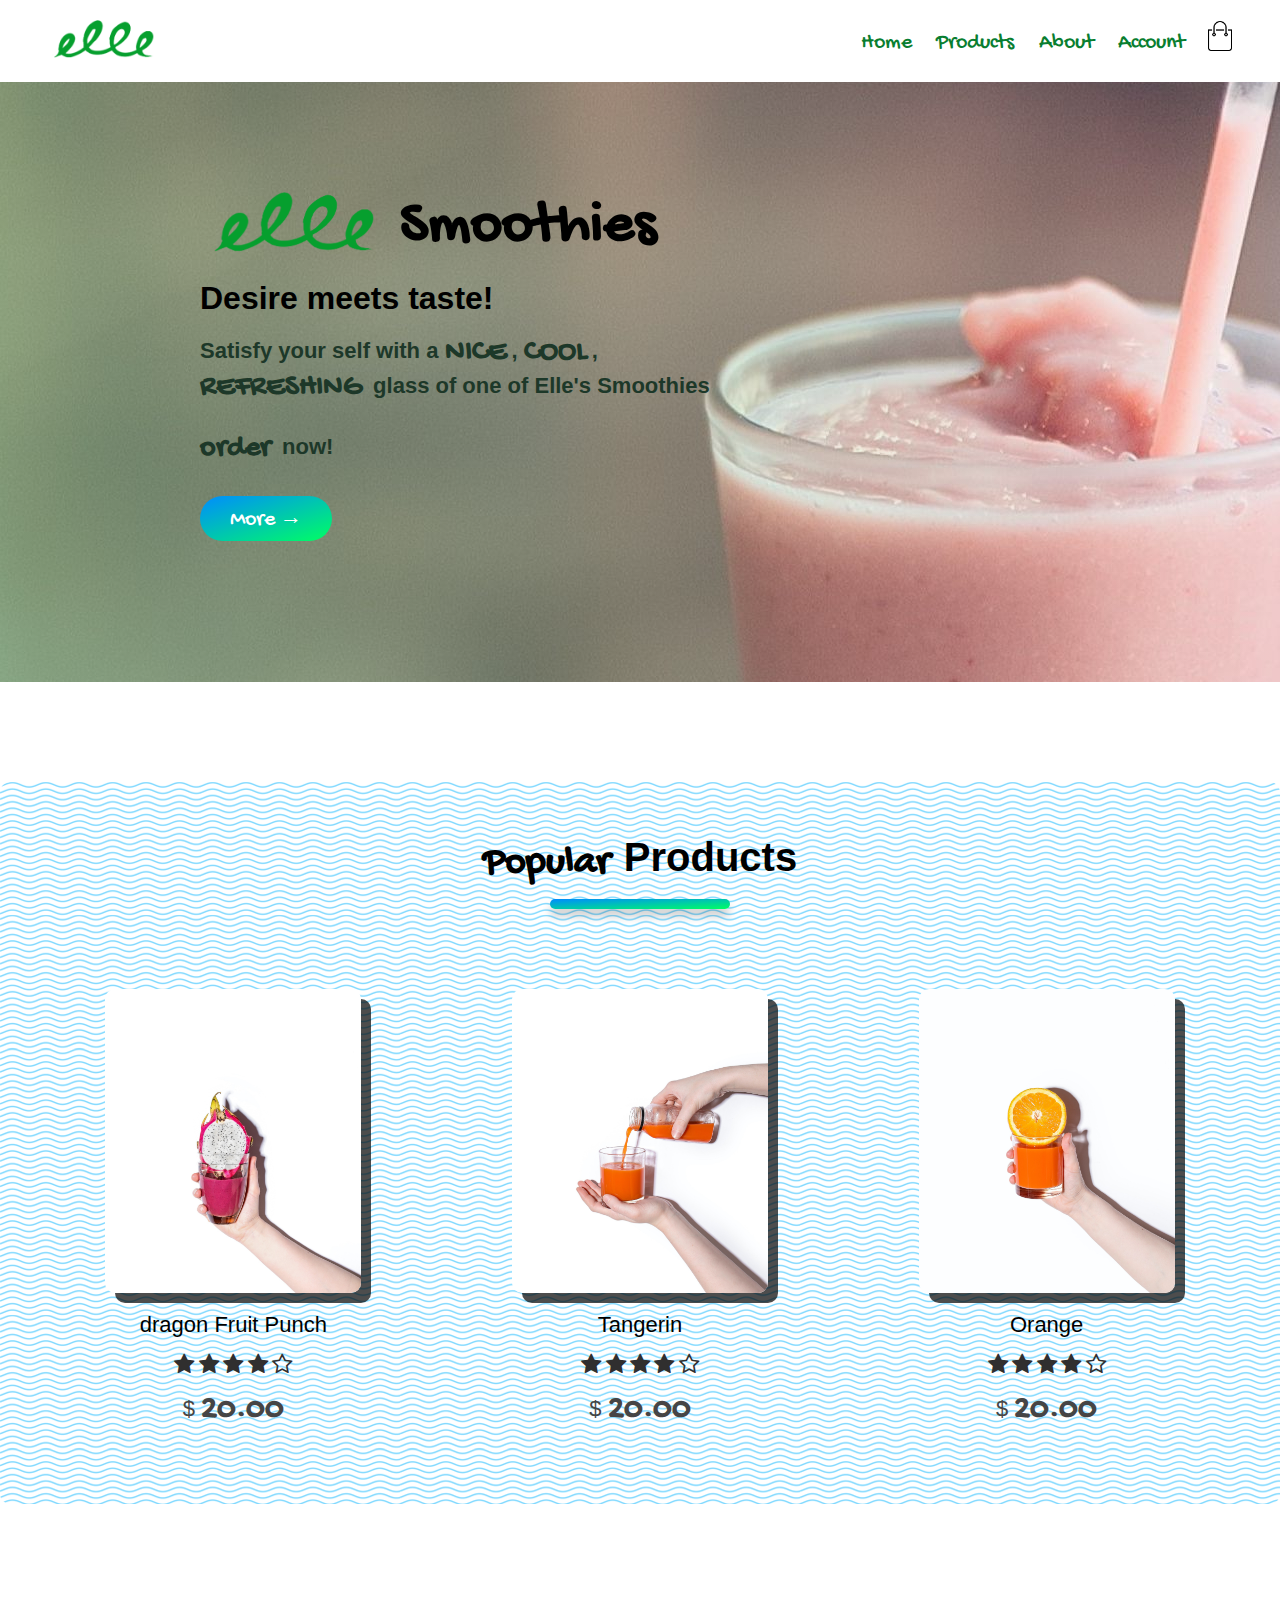
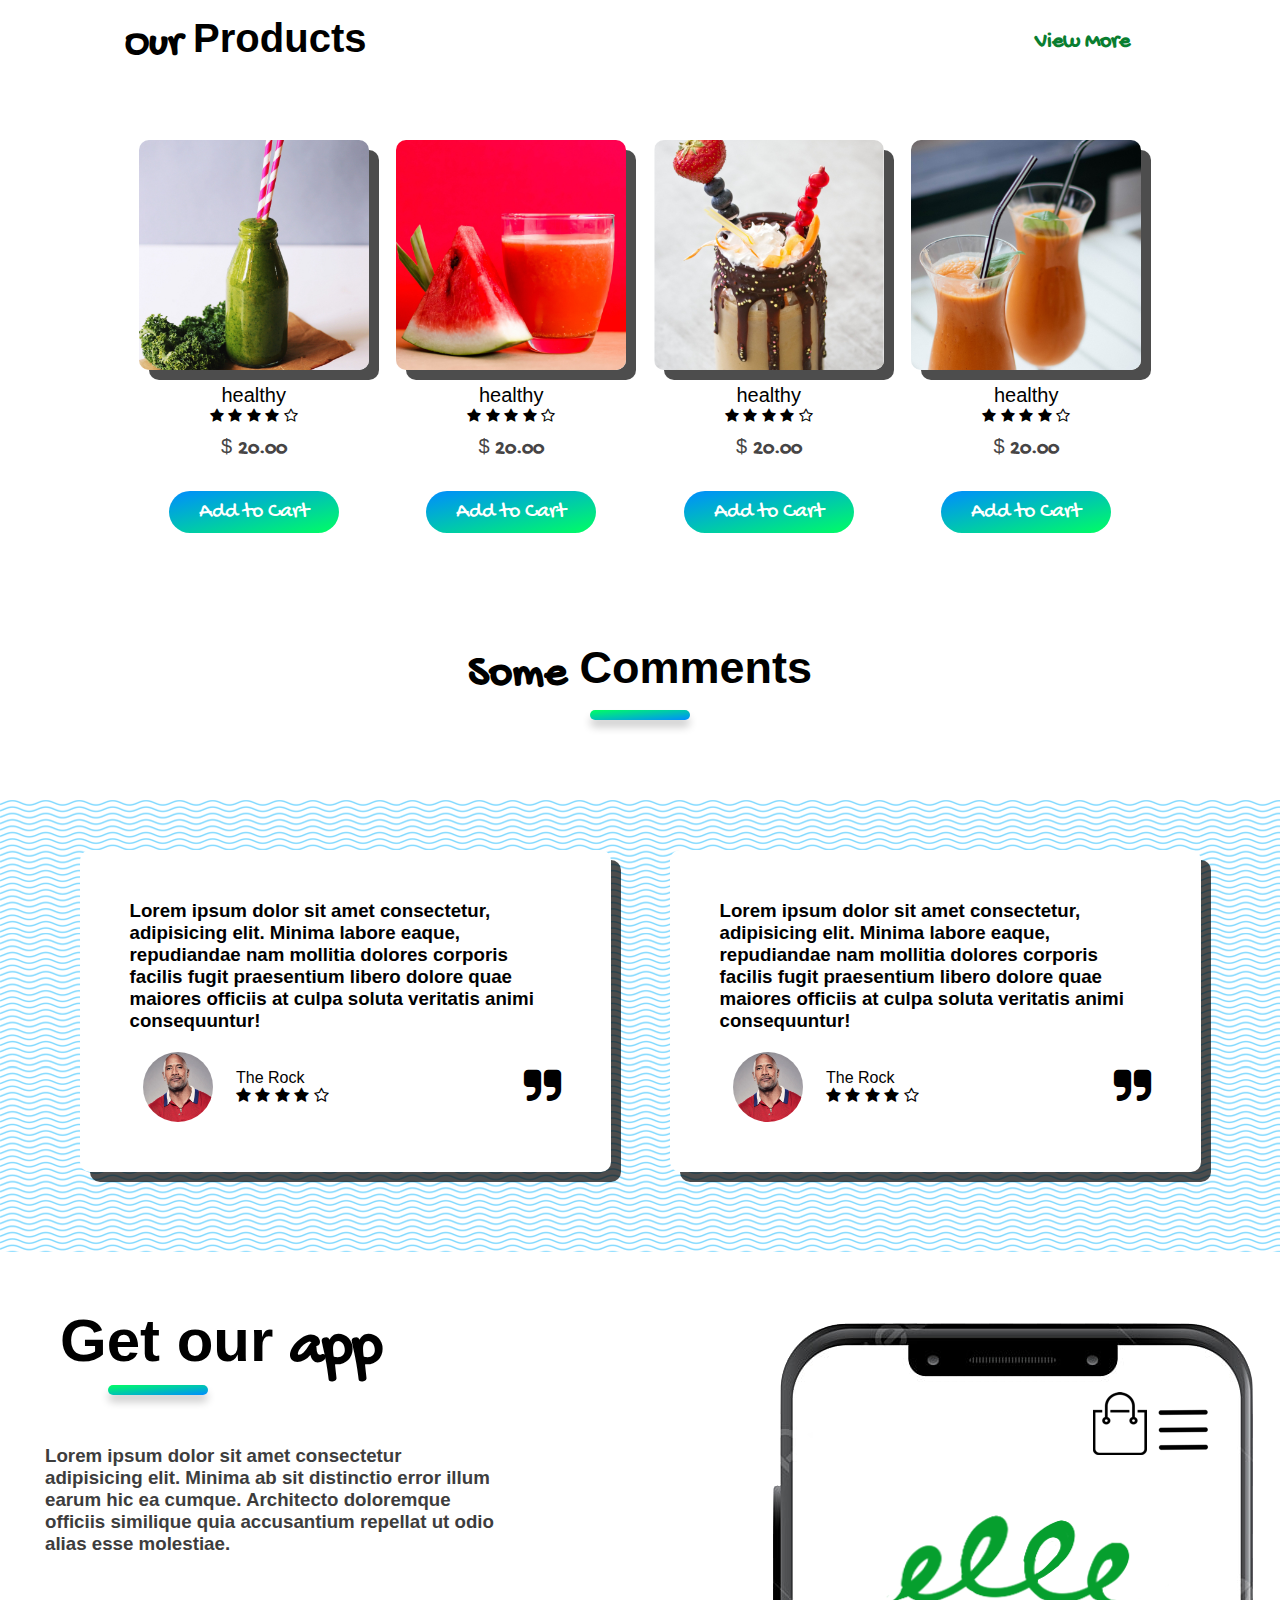
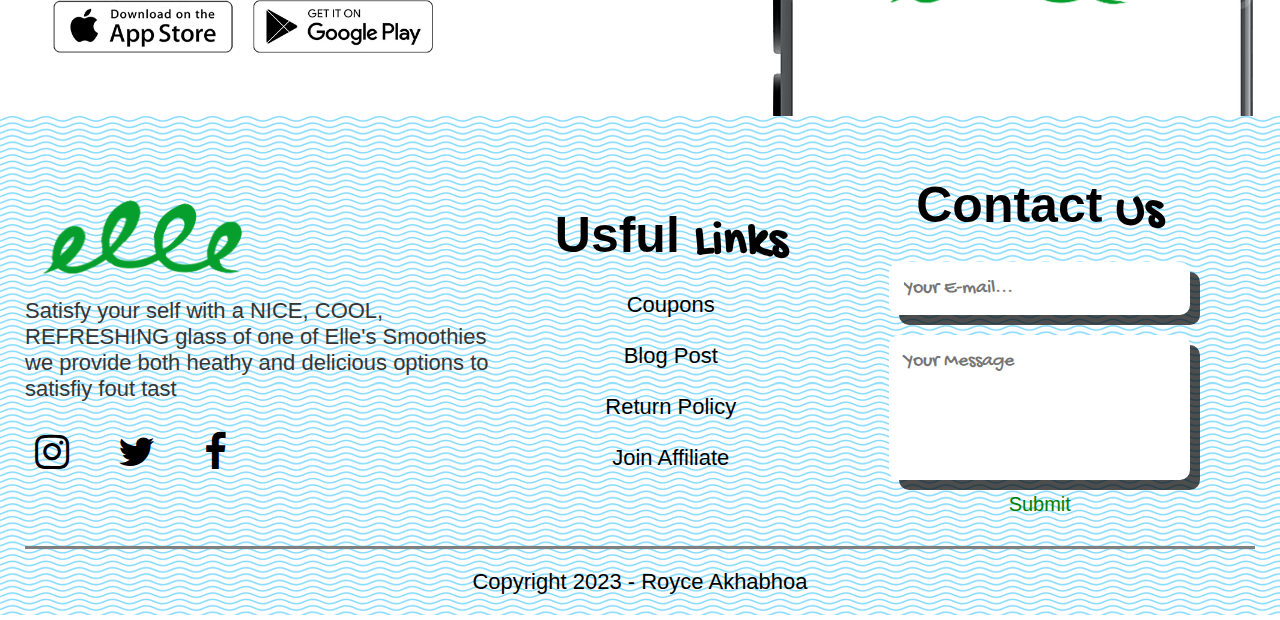
<file: index.html>
<!DOCTYPE html>
<html lang="en">
  <head>
    <meta charset="UTF-8" />
    <meta name="viewport" content="width=device-width, initial-scale=1.0" />
    <title>Elle Smoothies</title>
    <link rel="preconnect" href="https://fonts.googleapis.com" />
    <link rel="preconnect" href="https://fonts.gstatic.com" crossorigin />
    <link
      href="https://fonts.googleapis.com/css2?family=Caveat:wght@400;500;600;700&display=swap"
      rel="stylesheet"
    />
    <link rel="stylesheet" href="style.css" />
    <link rel="preconnect" href="https://fonts.googleapis.com" />
    <link rel="preconnect" href="https://fonts.gstatic.com" crossorigin />
    <link
      rel="stylesheet"
      href="http://maxcdn.bootstrapcdn.com/font-awesome/4.3.0/css/font-awesome.min.css"
    />
    <link rel="preconnect" href="https://fonts.googleapis.com" />
    <link rel="preconnect" href="https://fonts.gstatic.com" crossorigin />
    <link
      href="https://fonts.googleapis.com/css2?family=Caveat:wght@400;500;600;700&family=Gochi+Hand&display=swap"
      rel="stylesheet"
    />
  </head>

  <body>
    <div class="header">
      <div class="container">
        <div class="navbar">
          <div class="logo">
            <img src="image/logo.png" alt="elle" width="125px" />
          </div>

          <nav>
            <ul id="menu-items">
              <li>
                <div class="nav-btn">
                  <a href="#">Home</a>
                </div>
              </li>
              <li>
                <div class="nav-btn">
                  <a href="products.html">Products</a>
                </div>
              </li>
              <li>
                <div class="nav-btn">
                  <a href="about.html">About</a>
                </div>
              </li>
              <li>
                <div class="nav-btn">
                  <a href="#">Account</a>
                </div>
              </li>
            </ul>
          </nav>
          <a href="" class="nav-btn-cart"
            ><img src="image/cart.png" alt="" width="30px" height="30px" />
          </a>
          <img
            src="image/menu.png"
            alt=""
            class="menu-icon"
            onclick="menutoggle()"
          />
        </div>
      </div>

      <!-----------Scroll header------------->

      <div class="scroll-header">
        <div class="cont-2">
          <div class="col-2">
            <div class="row">
              <img src="image/logo.png" alt="" width="200px" />
              <h1 style="margin-top: 10px; font-family: 'Gochi Hand', cursive">
                Smoothies
              </h1>
            </div>
            <br />
            <div class="row-2">
              <h1>Desire meets taste!</h1>
              <br />
              <p>
                Satisfy your self with a
                <b
                  style="
                    font-family: 'Gochi Hand', cursive;
                    font-size: 30px;
                    margin-right: 5px;
                  "
                  >NICE</b
                >,
                <b
                  style="
                    font-family: 'Gochi Hand', cursive;
                    font-size: 30px;
                    margin-right: 5px;
                  "
                  >COOL</b
                >,
                <b
                  style="
                    font-family: 'Gochi Hand', cursive;
                    font-size: 30px;
                    margin-right: 5px;
                  "
                  >REFRESHING</b
                >
                glass of one of Elle's Smoothies <br /><br />
                <b
                  style="
                    font-family: 'Gochi Hand', cursive;
                    font-size: 30px;
                    margin-right: 5px;
                  "
                  >order</b
                ><b> now!</b>
              </p>
            </div>
            <a href="" class="btn">More &#8594;</a>
          </div>
        </div>
        <div class="banner"></div>
      </div>
    </div>
    <!------------popular products------------->
    <div class="popular">
      <div class="popular-container">
        <h3 class="title" style="font-size: 40px">
          <b style="font-family: 'Gochi Hand', cursive; margin-right: 5px"
            >Popular </b
          >Products
        </h3>
        <div class="row-3">
          <div class="col-3">
            <img
              class="left"
              src="image/pexels-polina-tankilevitch-4443512.jpg"
              alt=""
            />
            <p>dragon Fruit Punch</p>
            <div class="rating">
              <i class="fa fa-star"></i>
              <i class="fa fa-star"></i>
              <i class="fa fa-star"></i>
              <i class="fa fa-star"></i>
              <i class="fa fa-star-o"></i>
            </div>
            <p style="color: #464545">
              $
              <b style="font-family: 'Gochi Hand', cursive; font-size: 33px">
                20.00</b
              >
            </p>
          </div>
          <div class="col-3">
            <img
              class="center"
              src="image/pexels-polina-tankilevitch-4443513.jpg"
              alt=""
            />
            <p>Tangerin</p>
            <div class="rating">
              <i class="fa fa-star"></i>
              <i class="fa fa-star"></i>
              <i class="fa fa-star"></i>
              <i class="fa fa-star"></i>
              <i class="fa fa-star-o"></i>
            </div>
            <p style="color: #464545">
              $
              <b style="font-family: 'Gochi Hand', cursive; font-size: 33px">
                20.00</b
              >
            </p>
          </div>
          <div class="col-3">
            <img
              class="right"
              src="image/pexels-polina-tankilevitch-4443515.jpg"
              alt=""
            />
            <p>Orange</p>
            <div class="rating">
              <i class="fa fa-star"></i>
              <i class="fa fa-star"></i>
              <i class="fa fa-star"></i>
              <i class="fa fa-star"></i>
              <i class="fa fa-star-o"></i>
            </div>
            <p style="color: #464545">
              $
              <b style="font-family: 'Gochi Hand', cursive; font-size: 33px">
                20.00</b
              >
            </p>
          </div>
        </div>
      </div>
    </div>

    <!---------our products------------>
    <div class="small-container">
      <div class="row row-5">
        <h3 style="font-size: 40px">
          <b style="font-family: 'Gochi Hand', cursive">Our</b> Products
        </h3>
        <h3 class="more-btn"><a href="">View More</a></h3>
      </div>
      <div class="row-4">
        <div class="col-4">
          <img src="image/pexels-alisha-mishra-1346347.jpg" alt="" />
          <p>healthy</p>
          <div class="rating">
            <i class="fa fa-star"></i>
            <i class="fa fa-star"></i>
            <i class="fa fa-star"></i>
            <i class="fa fa-star"></i>
            <i class="fa fa-star-o"></i>
          </div>
          <p style="color: #464545">
            $ <b style="font-family: 'Gochi Hand', cursive"> 20.00</b>
          </p>
          <a href="" class="btn js-btn-cart">Add to Cart</a>
        </div>
        <div class="col-4">
          <img src="image/pexels-bruno-scramgnon-1337825.jpg" alt="" />
          <p>healthy</p>
          <div class="rating">
            <i class="fa fa-star"></i>
            <i class="fa fa-star"></i>
            <i class="fa fa-star"></i>
            <i class="fa fa-star"></i>
            <i class="fa fa-star-o"></i>
          </div>
          <p style="color: #464545">
            $ <b style="font-family: 'Gochi Hand', cursive"> 20.00</b>
          </p>
          <a href="" class="btn js-btn-cart">Add to Cart</a>
        </div>
        <div class="col-4">
          <img src="image/pexels-annelies-brouw-3028139.jpg" alt="" />
          <p>healthy</p>
          <div class="rating">
            <i class="fa fa-star"></i>
            <i class="fa fa-star"></i>
            <i class="fa fa-star"></i>
            <i class="fa fa-star"></i>
            <i class="fa fa-star-o"></i>
          </div>
          <p style="color: #464545">
            $ <b style="font-family: 'Gochi Hand', cursive"> 20.00</b>
          </p>
          <a href="" class="btn js-btn-cart">Add to Cart</a>
        </div>
        <div class="col-4">
          <img src="image/pexels-valeria-boltneva-1251210.jpg" alt="" />
          <p>healthy</p>
          <div class="rating comm">
            <i class="fa fa-star"></i>
            <i class="fa fa-star"></i>
            <i class="fa fa-star"></i>
            <i class="fa fa-star"></i>
            <i class="fa fa-star-o"></i>
          </div>
          <p style="color: #464545">
            $ <b style="font-family: 'Gochi Hand', cursive"> 20.00</b>
          </p>
          <a class="btn js-btn-cart">Add to Cart</a>
        </div>
      </div>
    </div>

    <!-- comments -->

    <!-- <div class="comments">
      <div class="title-3">
        <h2><b style="font-family: 'Gochi Hand', cursive">Some</b> Comments</h2>
      </div>
      <div class="row">
        <div class="col-6">
          <h3>
            Lorem, ipsum dolor sit amet consectetur adipisicing elit. Sunt
            perspiciatis quasi voluptatum, velit, dolore dolores inventore
            aperiam cumque ratione excepturi necessitatibus cupiditate nihil eos
            voluptates porro sit at praesentium natus.
          </h3>
          <div class="profile">
            <div class="name-rate">
              <img src="image/gettyimages-1061959920.jpg" alt="" />

              The Rock
              <div class="rating">
                <i class="fa fa-star"></i>
                <i class="fa fa-star"></i>
                <i class="fa fa-star"></i>
                <i class="fa fa-star"></i>
                <i class="fa fa-star-o"></i>
              </div>
            </div>
            <br />
            <div>
              <i class="fa fa-quote-right quote"></i>
            </div>
          </div>
        </div>
        <div class="col-6">
          <h3>
            Lorem, ipsum dolor sit amet consectetur adipisicing elit. Sunt
            perspiciatis quasi voluptatum, velit, dolore dolores inventore
            aperiam cumque ratione excepturi necessitatibus cupiditate nihil eos
            voluptates porro sit at praesentium natus.
          </h3>
          <div class="profile">
            <img src="image/gettyimages-1061959920.jpg" alt="" />
            <div class="name-rate">
              The Rock
              <div class="rating">
                <i class="fa fa-star"></i>
                <i class="fa fa-star"></i>
                <i class="fa fa-star"></i>
                <i class="fa fa-star"></i>
                <i class="fa fa-star-o"></i>
              </div>
            </div>
            <br />
            <i class="fa fa-quote-right quote"></i>
          </div>
        </div>
      </div>
    </div>-->
    <div class="title-3">
      <h2><b style="font-family: 'Gochi Hand', cursive">Some</b> Comments</h2>
    </div>
    <div class="comment-container">
      <div class="col-6">
        <h3>
          Lorem ipsum dolor sit amet consectetur, adipisicing elit. Minima
          labore eaque, repudiandae nam mollitia dolores corporis facilis fugit
          praesentium libero dolore quae maiores officiis at culpa soluta
          veritatis animi consequuntur!
        </h3>
        <span class="profile-area">
          <div class="profile-name">
            <img src="image/gettyimages-1061959920.jpg" alt="" />
            <div class="name-rate">
              <div class="name">The Rock</div>
              <div class="rate">
                <i class="fa fa-star"></i>
                <i class="fa fa-star"></i>
                <i class="fa fa-star"></i>
                <i class="fa fa-star"></i>
                <i class="fa fa-star-o"></i>
              </div>
            </div>
          </div>
          <div class="quotes">
            <i class="fa fa-quote-right quote"></i>
          </div>
        </span>
      </div>
      <div class="col-6">
        <h3>
          Lorem ipsum dolor sit amet consectetur, adipisicing elit. Minima
          labore eaque, repudiandae nam mollitia dolores corporis facilis fugit
          praesentium libero dolore quae maiores officiis at culpa soluta
          veritatis animi consequuntur!
        </h3>
        <span class="profile-area">
          <div class="profile-name">
            <img src="image/gettyimages-1061959920.jpg" alt="" />
            <div class="name-rate">
              <div class="name">The Rock</div>
              <div class="rate">
                <i class="fa fa-star"></i>
                <i class="fa fa-star"></i>
                <i class="fa fa-star"></i>
                <i class="fa fa-star"></i>
                <i class="fa fa-star-o"></i>
              </div>
            </div>
          </div>
          <div class="quotes">
            <i class="fa fa-quote-right quote"></i>
          </div>
        </span>
      </div>
    </div>

    <!-- get our app -->
    <div class="container">
      <div class="app-container">
        <div class="row" style="justify-content: space-between">
          <div class="col">
            <div class="title-2">
              <h1>
                Get our <b style="font-family: 'Gochi Hand', cursive">app</b>
              </h1>
            </div>
            <h3>
              Lorem ipsum dolor sit amet consectetur adipisicing elit. Minima ab
              sit distinctio error illum earum hic ea cumque. Architecto
              doloremque officiis similique quia accusantium repellat ut odio
              alias esse molestiae.
            </h3>

            <img src="image/app-store.png" alt="" width="180px" />
            <img src="image/play-store.png" alt="" width="180px" />
          </div>

          <div class="col-phone">
            <img
              src="image/pngtree-mobile-phone-png-smartphone-camera-mockup-png-image_6067590.png~.png"
              alt=""
            />
          </div>
        </div>
      </div>
    </div>

    <!-- footer -->
    <div class="footer">
      <div class="container">
        <div class="row">
          <div class="footer-col-1">
            <img src="image/logo.png" alt="elle" />
            <p>
              Satisfy your self with a NICE, COOL, REFRESHING glass of one of
              Elle's Smoothies <br />we provide both heathy and delicious
              options to satisfiy fout tast
            </p>
            <i class="fa fa-instagram"></i>
            <i class="fa fa-twitter"></i>
            <i class="fa fa-facebook"></i>
          </div>
          <div class="footer-col-2">
            <h3>
              Usful <b style="font-family: 'Gochi Hand', cursive">Links</b>
            </h3>
            <ul>
              <li>
                <p class="left">Coupons</p>
              </li>
              <li>
                <p class="right">Blog Post</p>
              </li>
              <li>
                <p class="left">Return Policy</p>
              </li>
              <li>
                <p class="right">Join Affiliate</p>
              </li>
            </ul>
          </div>
          <div class="footer-col-3">
            <h3>
              Contact <b style="font-family: 'Gochi Hand', cursive">Us</b>
            </h3>
            <form action="">
              <input class="form-1" type="email" placeholder="Your E-mail..." />
              <textarea
                name="form-2"
                id=""
                cols="30"
                rows="5"
                placeholder="Your Message"
                class="form-2"
              ></textarea>
              <input type="submit" name="" id="" class="submit" />
            </form>
          </div>
        </div>
        <hr />
        <p class="copyright">Copyright 2023 - Royce Akhabhoa</p>
      </div>
    </div>

    <!------js for toggle menu------>

    <script src="script.js"></script>
  </body>
</html>
</file>
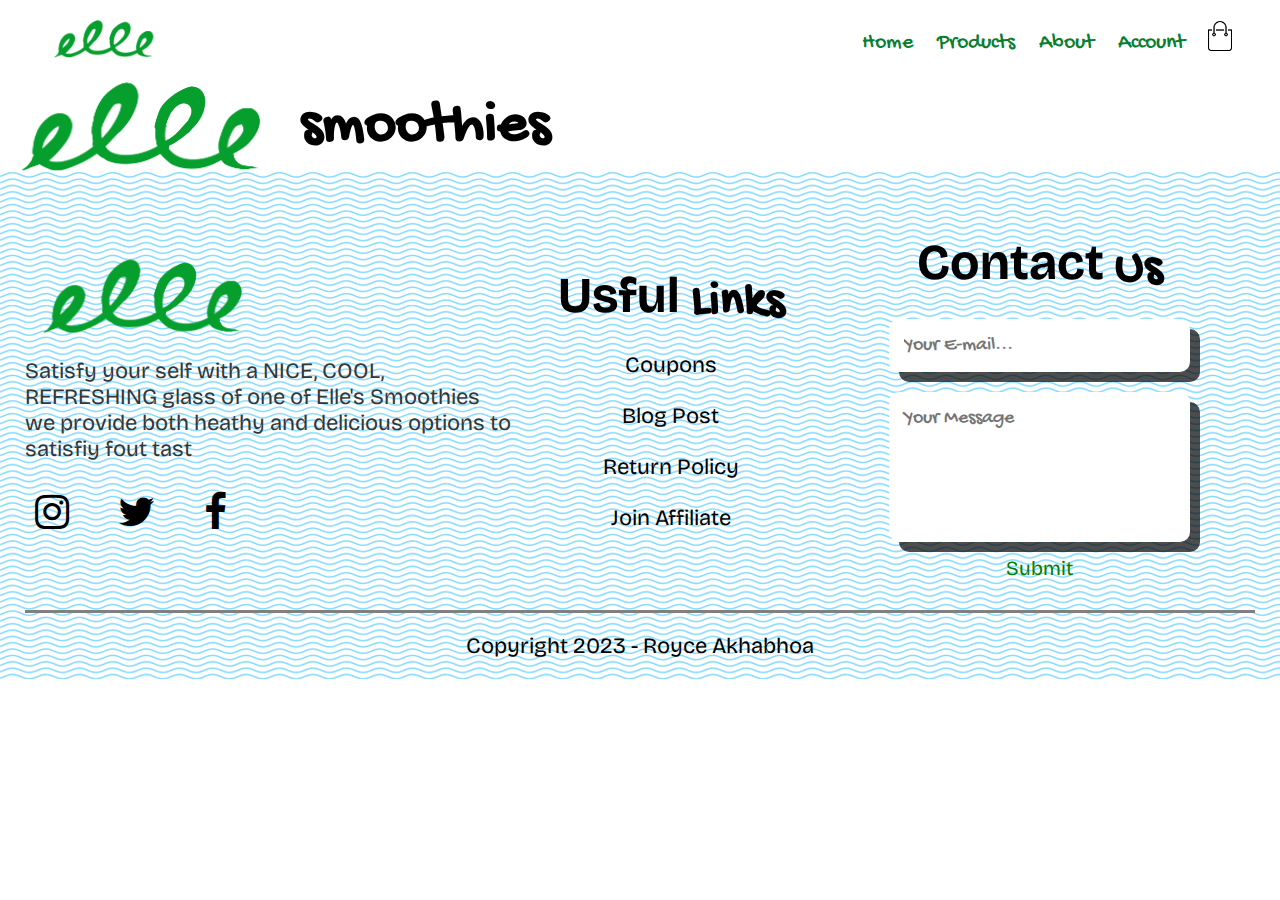
<file: products.html>
<!DOCTYPE html>
<html lang="en">

<head>
    <meta charset="UTF-8">
    <meta name="viewport" content="width=device-width, initial-scale=1.0">
    <title>Elle Smoothies</title>
    <link rel="preconnect" href="https://fonts.googleapis.com">
    <link rel="preconnect" href="https://fonts.gstatic.com" crossorigin>
    <link href="https://fonts.googleapis.com/css2?family=Caveat:wght@400;500;600;700&display=swap" rel="stylesheet">
    <link rel="stylesheet" href="style.css">
    <link rel="preconnect" href="https://fonts.googleapis.com">
    <link rel="preconnect" href="https://fonts.gstatic.com" crossorigin>
    <link
        href="https://fonts.googleapis.com/css2?family=Bricolage+Grotesque:opsz,wght@10..48,300;10..48,500;10..48,600;10..48,700&display=swap"
        rel="stylesheet">
    <link rel="stylesheet" href="http://maxcdn.bootstrapcdn.com/font-awesome/4.3.0/css/font-awesome.min.css">
    <link rel="preconnect" href="https://fonts.googleapis.com">
    <link rel="preconnect" href="https://fonts.gstatic.com" crossorigin>
    <link href="https://fonts.googleapis.com/css2?family=Caveat:wght@400;500;600;700&family=Gochi+Hand&display=swap"
        rel="stylesheet">
</head>

<body>
    <div class="header">
        <div class="container">
            <div class="navbar">
                <div class="logo">
                    <img src="image/logo.png" alt="elle" width="125px">
                </div>

                <nav>
                    <ul id="menu-items">
                        <li>
                            <div class="nav-btn">
                                <a href="index.html">Home</a>
                            </div>
                        </li>
                        <li>
                            <div class="nav-btn">
                                <a href="#">Products</a>
                            </div>
                        </li>
                        <li>
                            <div class="nav-btn">
                                <a href="#">About</a>
                            </div>
                        </li>
                        <li>
                            <div class="nav-btn">
                                <a href="#">Account</a>
                            </div>
                        </li>

                    </ul>
                </nav>
                <a href="" class="nav-btn"><img src="image/cart.png" alt="" width="30px" height="30px"></a>
                <img src="image/menu.png" alt="" class="menu-icon" onclick="menutoggle()">
            </div>
        </div>


        <div class="row">

                <img src="image/logo.png" alt="">
                <h1 style="font-family: 'Gochi Hand', cursive;">smoothies</h1>
        </div>


    <!-- footer -->
    <div class="footer">
        <div class="container">
            <div class="row">
                <div class="footer-col-1">
                    <img src="image/logo.png" alt="elle">
                    <p>Satisfy your self with a NICE, COOL, REFRESHING glass of one of Elle's Smoothies <br>we provide
                        both heathy and delicious options to satisfiy fout tast</p>
                    <i class="fa fa-instagram"></i>
                    <i class="fa fa-twitter"></i>
                    <i class="fa fa-facebook"></i>
                </div>
                <div class="footer-col-2">
                    <h3>Usful <b style="font-family: 'Gochi Hand', cursive;">Links</b></h3>
                    <ul>
                        <li>
                            <p class="left">Coupons</p>
                        </li>
                        <li>
                            <p class="right">Blog Post</p>
                        </li>
                        <li>
                            <p class="left">Return Policy</p>
                        </li>
                        <li>
                            <p class="right">Join Affiliate</p>
                        </li>
                    </ul>
                </div>
                <div class="footer-col-3">
                    <h3>Contact <b style="font-family: 'Gochi Hand', cursive;">Us</b></h3>
                    <form action="">
                        <input class="form-1" type="email" placeholder="Your E-mail...">
                        <textarea name="form-2" id="" cols="30" rows="5" placeholder="Your Message"
                            class="form-2"></textarea>
                        <input type="submit" name="" id="" class="submit">
                    </form>
                </div>

            </div>
            <hr>
            <p class="copyright">Copyright 2023 - Royce Akhabhoa</p>
        </div>
    </div>



    <!------js for toggle menu------>

    <script>
        var MenuItems = document.getElementById("menu-items");

        MenuItems.style.maxHeight = "0px";

        function menutoggle() {
            if (MenuItems.style.maxHeight == "0px") {
                MenuItems.style.maxHeight = "200px"
            }
            else {
                MenuItems.style.maxHeight = "0px"
            }
        }
    </script>
</body>

</html>
</file>
<file: style.css>
* {
  margin: 0;
  padding: 0;
  box-sizing: border-box;
}

body {
  font-family: "Bricolage Grotesque", sans-serif;
  background-color: #ffffff;
}

p {
  font-size: 22px;
}

.navbar {
  display: flex;
  align-items: center;
  padding: 20px;
  justify-content: space-between;
}

nav {
  flex: 1;
  text-align: right;
}

nav ul {
  display: inline-block;
  list-style-type: none;
}

nav ul li {
  display: inline-block;
  margin-right: 20px;
  font-size: 18px;
}

a {
  color: rgb(9, 126, 48);
  text-decoration: none;
  font-family: "Gochi Hand", cursive;
  font-size: 22px;
}

.nav-btn {
  color: rgb(9, 126, 48);
  text-decoration: none;
  transition: transform 0.3s;
}

.nav-btn-cart .cart-num {
  position: absolute;
  top: 40px;
  right: 70px;
  background-color: white;
  border: 1px solid black;
  border-radius: 20px;
  width: 30px;
  font-size: 15px;
  text-align: center;
}
.cart-num:hover {
  transform: scale(1.1);
}

.nav-btn:hover {
  transform: rotate(-5deg) scale(1.1);
  cursor: pointer;
}

.container {
  max-width: 1300px;
  margin: auto;
  padding-left: 25px;
  padding-right: 25px;
}

.menu-icon {
  width: 28px;
  margin-left: 20px;
  display: none;
}

/*----------scroll header--------------------------*/

.cont-2 {
  width: 100%;
  height: 100%;
  background: linear-gradient(
    to right,
    rgba(114, 241, 156, 0.363),
    rgba(238, 238, 238, 0)
  );
  z-index: 1;
  position: absolute;
  text-align: left;
  justify-content: left;
  padding: 20px;
  display: flex;
}

.col-2 {
  flex-basis: 45%;
  margin: 80px 180px;
}

.row {
  display: flex;
  align-items: center;
  flex-wrap: wrap;
}

.row h1 {
  font-size: 60px;
}

.col-2 p {
  font-weight: bold;
  font-size: 22px;
  color: #1d3829;
}

.btn {
  display: inline-block;
  color: white;
  border-radius: 10px;
  background: linear-gradient(
    to bottom right,
    rgb(0, 140, 255),
    rgb(0, 255, 98)
  );
  padding: 8px 30px;
  margin: 30px 0;
  border-radius: 30px;
  transition: 0.5s;
}

.btn:hover {
  transform: rotate(-5deg) scale(1.1);
  background-color: rgba(255, 255, 255, 0);
  border: 1px solid
    linear-gradient(to bottom right, rgb(0, 140, 255), rgb(0, 255, 98));
  cursor: pointer;
  color: linear-gradient(to bottom right, rgb(0, 140, 255), rgb(0, 255, 98));
}

.scroll-header {
  position: relative;
  width: 100%;
  height: 600px;
  overflow-x: hidden;
  overflow-y: hidden;
}

.scroll-header .banner {
  background-image: url("image/banner.jpg");
  width: 100%;
  height: 100%;
  background-position: center;
}

.scroll-element {
  width: inherit;
  height: inherit;
  left: 0%;
  top: 0%;
  position: relative;
}

/*-------popular products-----------*/

.popular-container {
  max-width: 100%;
  margin: auto;
  padding: 30px;
  background: url("image/just-waves.webp");
  border-radius: 10px;
}

.col-3 {
  flex-basis: 30%;
  min-width: 200px;
  margin-bottom: 30px;
  text-align: center;
}

.col-3 img {
  width: 70%;
  border-radius: 10px;
  transition: 0.5s;
  box-shadow: 10px 10px rgba(0, 0, 0, 0.699);
}

.title {
  text-align: center;
  margin: 0 auto 80px;
  position: relative;
  line-height: 60px;
  font-size: 30px;
  padding: 15px 15px;
}

.title::after {
  content: "";
  background: linear-gradient(
    to bottom right,
    rgb(0, 140, 255),
    rgb(0, 255, 98)
  );
  width: 180px;
  height: 10px;
  border-radius: 5px;
  position: absolute;
  bottom: 0;
  left: 50%;
  transform: translateX(-50%);
  box-shadow: 0px 7px 9px rgba(0, 0, 0, 0.2);
}

.popular {
  margin: 100px 0;
}

.row-3 {
  display: flex;
  align-items: center;
  flex-wrap: wrap;
  justify-content: space-around;
}

.col-3 p {
  margin: 15px 5px;
}

.col-3 .left:hover {
  transform: translateY(-20px) rotate(-3deg) scale(1.05);
  cursor: pointer;
  box-shadow: 0px 5px 7px rgba(0, 0, 0, 0.2);
}

.col-3 .center:hover {
  transform: translateY(-20px) scale(1.05);
  cursor: pointer;
  box-shadow: 0px 5px 7px rgba(0, 0, 0, 0.2);
}

.col-3 .right:hover {
  transform: translateY(-20px) rotate(3deg) scale(1.05);
  cursor: pointer;
  box-shadow: 0px 5px 7px rgba(0, 0, 0, 0.2);
}

.rating .fa {
  color: #302f2f;
  font-size: 22px;
}

/*---------------our products section----------*/

.title-2::after {
  content: "";
  background: linear-gradient(
    to bottom right,
    rgb(0, 255, 98),
    rgb(0, 140, 255)
  );
  width: 100px;
  height: 10px;
  border-radius: 5px;
  position: absolute;
  bottom: 0;
  left: 25%;
  transform: translateX(-50%);
  box-shadow: 0px 7px 9px rgba(0, 0, 0, 0.2);
  align-self: left;
}

.col-4 {
  flex-basis: 25px;
  min-width: 250px;
  padding: 10px;
  margin-bottom: 50px;
  text-align: center;
  transition: 0.5s;
}

.col-4 img {
  width: 100%;
  border-radius: 10px;
  transition: 0.5s;
}

.col-4 img {
  box-shadow: 0px 5px 7px rgba(0, 0, 0, 0.2);
}

.col-4 p {
  font-size: 20px;
  margin-top: 10px;
}

.col-4 .rating .fa {
  color: black;
  font-size: 15px;
}

.row-4 {
  display: flex;
  align-items: center;
  flex-wrap: wrap;
  justify-content: space-around;
}

.small-container {
  max-width: 1080px;
  margin: auto;
  padding-left: 25px;
  padding-right: 25px;
}

.more-btn {
  padding: 25px;
  left: 0;
  transition: 0.3s;
}

.more-btn:hover {
  transform: rotate(-5deg) scale(1.1);
  cursor: pointer;
}

.row-5 {
  justify-content: space-between;
  margin: 100px auto 50px;
}

.col-4 img {
  box-shadow: 10px 10px rgba(0, 0, 0, 0.699);
}

/* download app section */

.title-2 {
  margin: 0 auto 50px;
  position: relative;
  line-height: 60px;
  font-size: 30px;
  padding: 15px 15px;
}

.col {
  align-content: left;
  text-align: left;
  width: 40%;
  padding: 20px;
}
.col-phone {
  margin-bottom: -120px;
}

.col img {
  margin: 15px 8px;
  cursor: pointer;
  transition: 0.5s;
}

.col img:hover {
  transform: rotate(-2deg) scale(1.1);
  cursor: pointer;
}

.col h3 {
  color: #3d3d3d;
  margin-bottom: 30px;
}

.col-phone {
  width: 40%;
  position: relative;
  z-index: -1;
}

.col-phone img {
  margin: 40px auto;
}

/* comments */

/* .comments {
  background-image: url("image/just-waves.webp");
  width: 100%;
  padding: 50px;
  align-content: center;
  margin-bottom: 150px;
  margin-top: 150px;
} */

.title-3 {
  text-align: center;
  margin: 0 auto 80px;
  position: relative;
  line-height: 60px;
  font-size: 30px;
  padding: 15px 15px;
}

.title-3::after {
  content: "";
  background: linear-gradient(
    to bottom right,
    rgb(0, 255, 98),
    rgb(0, 140, 255)
  );
  width: 100px;
  height: 10px;
  border-radius: 5px;
  position: absolute;
  bottom: 0;
  left: 50%;
  transform: translateX(-50%);
  box-shadow: 0px 7px 9px rgba(0, 0, 0, 0.2);
  align-self: left;
}

.profile {
  display: flex;
  margin: 10px auto 10px;
}

.col-6 {
  padding: 50px;
  border-radius: 10px;
  background-color: white;
  width: 45%;
  min-width: 250px;
  margin: 0px auto 30px;
  align-content: left;
  box-shadow: 10px 10px rgba(0, 0, 0, 0.699);
  transition: 0.5s;
  flex-basis: 45%;
}

.col-6 h3 {
  flex-grow: 1;
}

.col-6 img {
  width: 70px;
  height: 70px;
  border-radius: 100%;
  margin: auto;
}

.comment-container {
  display: flex;
  background-image: url("image/just-waves.webp");
  width: 100%;
  padding: 50px;
}

.profile-area {
  display: flex;
  margin-top: 20px;
  justify-content: space-between;
}

.profile-area .quotes i {
  margin: 15px auto;
  font-size: 40px;
}

.profile-area .profile-name {
  display: grid;
  grid-template-columns: 40% 60%;
  column-gap: 10px;
}

.profile-area .profile-name .name-rate {
  display: flex;
  flex-wrap: wrap;
  margin: auto;
}

.col-6 .rating .fa {
  color: rgb(68, 68, 68);
  font-size: 15px;
}

.profile .fa {
  font-size: 40px;
}

.col-6:hover {
  cursor: pointer;
  transform: scale(1.1);
  box-shadow: 0px 5px 7px rgba(0, 0, 0, 0.2);
}

/* footer */
.footer {
  background: url("image/just-waves.webp");
  font-size: 14px;
  padding: 60px 0 20px;
}

.footer-col-1 {
  flex-basis: 40%;
}

.footer-col-1 img {
  margin-bottom: 20px;
  width: 250px;
}

.footer-col-1 .fa {
  font-size: 40px;
  margin: 20px 25px;
  margin-left: 0;
  transition: 0.3s;
  padding: 10px;
}

.footer-col-1 .fa:hover {
  transform: scale(1.1) rotate(-5deg);
  color: rgb(54, 54, 54);
}

.footer-col-1 p {
  color: rgb(54, 54, 54);
}

.footer-col-2 {
  flex-basis: 25%;
  text-align: center;
}

.footer-col-2 ul {
  list-style-type: none;
  text-align: center;
}

.footer-col-2 li {
  margin-bottom: 25px;
  font-size: 20px;
}

.footer-col-2 .left:hover {
  color: green;
  transform: scale(1.1) rotate(-5deg);
  cursor: pointer;
}

.footer-col-2 .right:hover {
  color: green;
  transform: scale(1.1) rotate(5deg);
  cursor: pointer;
}

.footer-col-2 p {
  transition: 0.3s;
}

.footer h3 {
  color: #000000;
  margin-bottom: 20px;
  font-size: 50px;
}

.footer-col-3 {
  flex-basis: 35%;
  text-align: center;
}

.footer-col-3 form {
  width: 100%;
  text-align: center;
}

.form-1,
select {
  width: 70%;
  padding: 15px 15px;
  margin-bottom: 20px;
  font-family: "Gochi Hand", cursive;
  font-size: 20px;
  border-radius: 10px;
  box-shadow: 10px 10px rgba(0, 0, 0, 0.699);
}

.form-2,
select {
  width: 70%;
  border: none;
  resize: none;
  padding: 15px 15px;
  font-size: 20px;
  border-radius: 10px;
  overflow-y: scroll;
  box-shadow: 10px 10px rgba(0, 0, 0, 0.699);
}
.form-1,
.form-2:focus {
  outline: none;
}
input,
select {
  border: none;
  border-bottom: 2px;
  border-color: linear-gradient(
    to bottom right,
    rgb(0, 255, 98),
    rgb(0, 140, 255)
  );
}

.form-2::placeholder,
.form-1::placeholder {
  font-family: "Gochi Hand", cursive;
}

.submit {
  margin: 10px 40px;
  color: green;
  font-size: 20px;
  background-color: rgba(255, 255, 255, 0);
  transition: 0.3s;
  font-family: "Bricolage Grotesque", sans-serif;
}

.submit:hover {
  transform: scale(1.1) rotate(-5deg);
}

.copyright {
  text-align: center;
}

.copyright p {
  color: rgb(51, 51, 51);
}

.footer hr {
  border: none;
  background: #808080;
  height: 3px;
  margin: 20px 0;
}

/*--------media query for menu------------*/

@media only screen and (max-width: 800px) {
  nav ul {
    position: absolute;
    top: 70px;
    right: 0;
    background: #ffffff;
    width: 30%;
    overflow: hidden;
    transition: 0.5s;
    z-index: 10;
  }

  nav ul li {
    display: block;
    margin: 10px 30px 10px auto;
    z-index: 10;
  }

  nav ul li .nav-btn {
    color: #fff;
    z-index: 10;
  }

  .nav-btn:hover {
    transform: scale(1.05) rotateZ(0deg);
  }

  .menu-icon {
    display: block;
    cursor: pointer;
    z-index: 10;
  }

  .container .app-container .row {
    flex-direction: column;
  }
  .container .app-container .col-phone,
  .col {
    width: 100%;
  }

  .col-6 {
    width: 100%;
    padding: 20px;
  }

  .col-6 h3 {
    font-size: 18px;
  }
}

/*--------media query for menu less then 600 screen------------*/
@media only screen and (max-width: 700px) {
  .row {
    text-align: center;
  }

  .comment-container {
    flex-direction: column;
    margin: 0 auto;
  }

  .footer-col-1,
  .footer-col-2,
  .footer-col-3 {
    flex-basis: 100%;
  }

  .col-phone img {
    width: 90%;
  }

  .col-6 {
    width: 100%;
    padding: 20px;
  }

  .col-6 h3 {
    font-size: 18px;
  }

  .col-2,
  .col-3,
  .col-4 {
    flex-basis: 100%;
    margin: 30px;
  }

  .cont-2 {
    background: none;
    width: 100%;
    justify-content: center;
  }

  .cont-2 p {
    font: 8px;
  }

  .scroll-header .banner {
    background-image: url("image/banner-mobile.jpg");
  }

  .scroll-element img {
    width: 100px;
  }

  .cont-2 img {
    width: 70%;
  }
}

::-webkit-scrollbar {
  width: 10px;
}

::-webkit-scrollbar-thumb {
  background: linear-gradient(rgb(0, 140, 255), rgb(0, 255, 98));
  border-radius: 10px;
}
</file>
